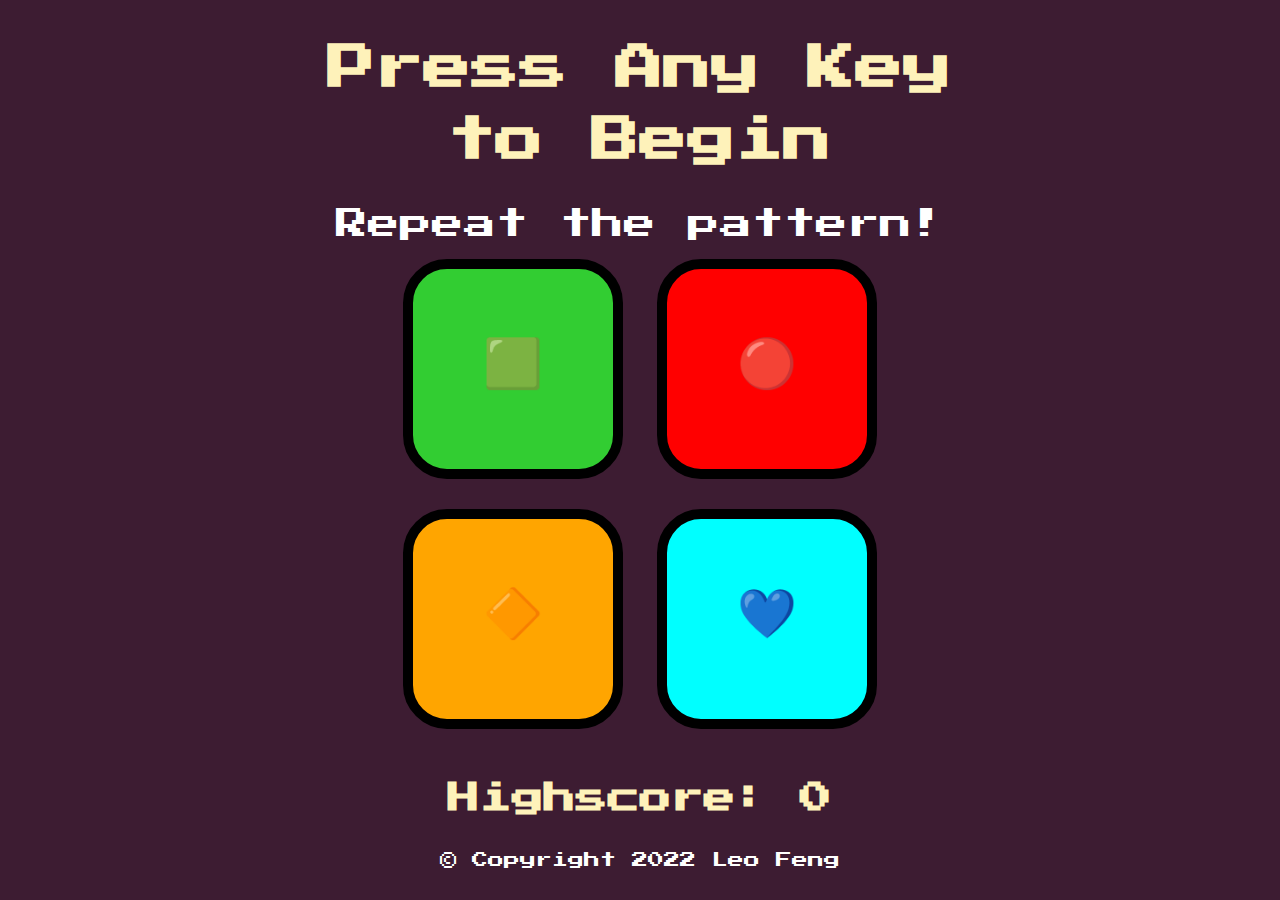
<file: Copycat/index.html>
<!DOCTYPE html>
<html lang="en" dir="ltr">

<head>
  <meta charset="utf-8">
  <title>Copycat</title>
  <link rel="stylesheet" href="styles.css">
  <link href="https://fonts.googleapis.com/css?family=Press+Start+2P" rel="stylesheet">
</head>

<body>
  <h1 id="level-title">Press Any Key <br> to Begin</h1>
  <div class="form-check">
    <label class="option">
      Repeat the pattern!
    </label>
  </div>

  <div class="container">
    <div lass="row">

      <div type="button" id="lime" class="btn lime">
        <p class="icon">🟩</p>
      </div>

      <div type="button" id="red" class="btn red">
        <p class="icon">🔴</p>
      </div>
    </div>

    <div class="row">

      <div type="button" id="orange" class="btn orange">
        <p class="icon">🔶</p>
      </div>
      <div type="button" id="cyan" class="btn cyan">
        <p class="icon">💙</p>
      </div>

    </div>

  </div>

  <h1 id="score">Highscore: </h1>

  <footer>
    <p class="copyright">
      © Copyright 2022 Leo Feng
    </p>
  </footer>

  <script src="https://ajax.googleapis.com/ajax/libs/jquery/3.5.1/jquery.min.js"></script>
  <script src="game.js" charset="utf-8"></script>
</body>

</html>
</file>
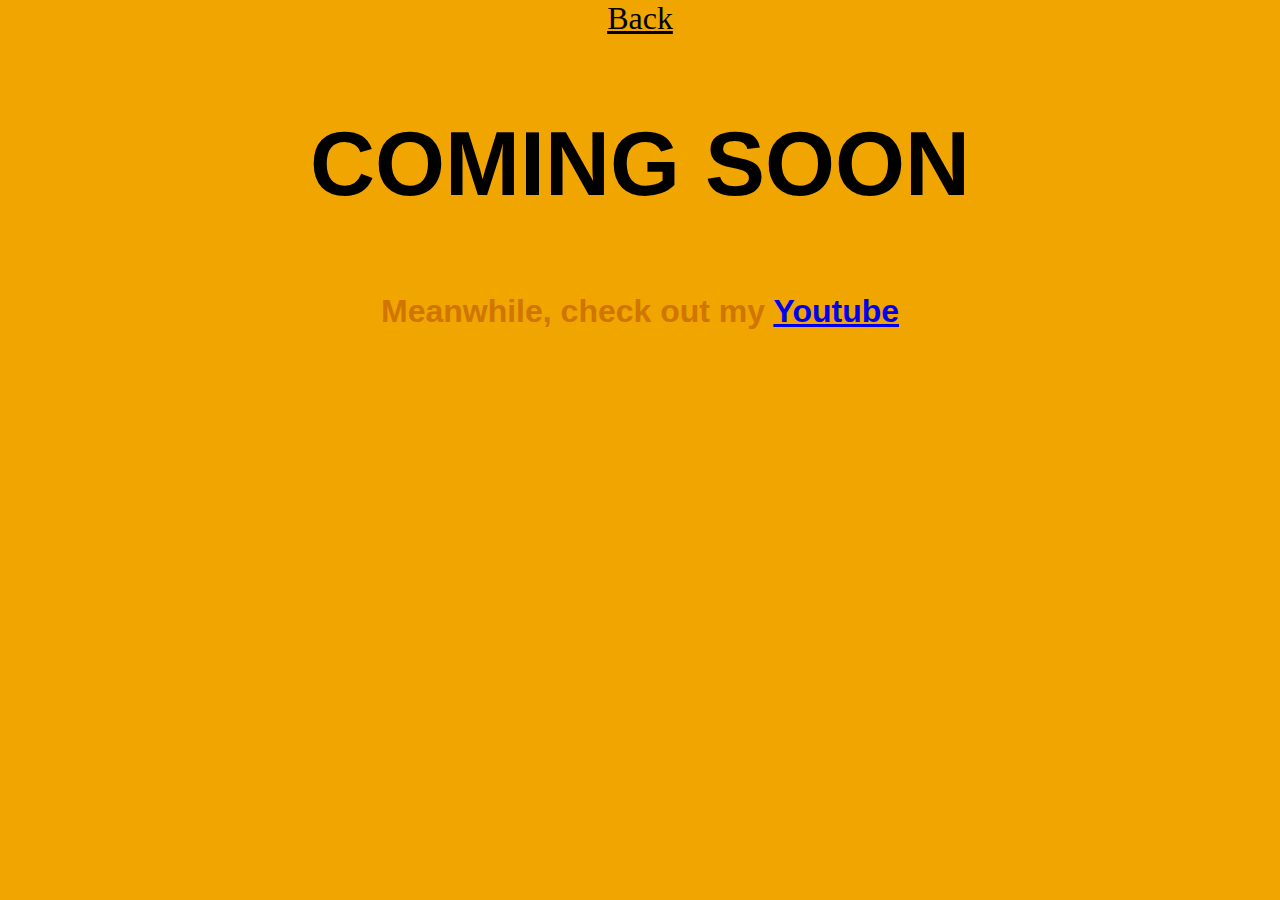
<file: music.html>
<!DOCTYPE html>
<html lang="en" dir="ltr">
  <head>
    <meta charset="utf-8">
    <title>My Music 🎵</title>
    <link rel="stylesheet" href="css/style.css">
  </head>
  <body>
    <div class="music-page-container">
      <a class="link" href="index.html">Back</a>
      <h1>COMING SOON</h1>
      <h3>Meanwhile, check out my <a href="https://www.youtube.com/@lfeng1008/videos">Youtube</a></h3>
    </div>
  </body>
</html>
</file>
<file: Copycat/styles.css>
body {
  text-align: center;
  background-color: #3d1c32;
}

#level-title {
  font-family: 'Press Start 2P', cursive;
  font-size: 3rem;
  line-height: 1.5;
  margin: 5%%;
  color: #FEF2BA;
}

#score {
  font-family: 'Press Start 2P', cursive;
  font-size: 2rem;
  margin: 3% 5% 3%;
  color: #FEF2BA;
}

.container {
  display: block;
  width: 50%;
  margin: auto;

}

.btn {
  margin: 15px;
  display: inline-block;
  height: 200px;
  width: 200px;
  border: 10px solid black;
  border-radius: 20%;
}

.game-over {
  background-color: pink;
  opacity: 0.8;
}

.red {
  background-color: red;
}

.lime {
  background-color: limegreen;
}

.cyan {
  background-color: cyan;
}

.orange {
  background-color: orange;
}

.icon {
  font-size: 300%;
  position: relative;
  top: 18px;
}

.pressed {
  box-shadow: 0 0 20px white;
  background-color: grey;
}

.copyright {
  color: #FFF;
  font-family: 'Press Start 2P', cursive;
  font-size: 100%;
}

.option {
  color: #FFF;
  font-family: 'Press Start 2P', cursive;
  font-size: 200%;
}

.radio {
  bottom: 10px;
  right: 10px;
  position: relative;
}
</file>
<file: css/style.css>
/* tags */
body {
    font-family: 'Audiowide', cursive;
    font-size: 200%;
    text-align: center;
}

p {
  font-family: 'Noto Sans', sans-serif;
  line-height: 1.5;
}

h1 {
  font-family: 'Sarpanch', sans-serif;
  font-size: 5.625rem;
  line-height: 1.5;
}

h2, h3, h4, h5, h6 {
  font-family: 'Noto Sans', sans-serif;
}

h2 {
  color: #f0a500;
  font-size: 3rem;
}

h3 {
  color: #cf7500;
  font-size: 2rem;
}

hr {
  border-color: #d0e8f2;
  border-style: dotted none none none;
  border-width: 12px;
  margin: 100px auto 100px auto;
  width: 5%;
}

/* classes */
.navfont {
  font-family: 'Audiowide', cursive;
  font-size: gogog100%;
}

.title {
  color: #f4f4f4;
  position: relative;
  top: 250px;
  z-index: 3;
}

.topContainer {
  background-color: #fa9722;
  margin: auto -15px;
}

.middleContainer {
  background-color: #f4f4f4;
  margin: auto -15px;
  padding-bottom: 50px;
}

.bottomContainer {
  background-color: #fa9722;
  padding-top: 50px;
  padding-bottom: 5px;
  margin: auto -15px;
  margin-bottom: -35px;
}

.underline {
  text-decoration: underline;
}

.link {
  color: #000000;
}

.link:hover {
  color: #f4f4f4;
}

.link-dark {
  color: #ffc107;
}

.link:hover {
  color: #fa9722;
}

.bg-image {
  position: relative;
  width: 100%;
  z-index: 1;
}

.link {
  z-index: 3;
}

.p {
  font-family: 'Audiowide', cursive;
  font-size: 2.8125rem;
  position: relative;
  top: 250px;
  z-index: 3;
}

.difference {
  font-size: 3rem;
  text-decoration: underline;
}

.comp-icon {
  float: left;
  margin-right: 30px;
  width: 35%;
}

.comm-icon {
  float: right;
  margin-left: 30px;
  width: 35%;
}

.footer-link {
  color: #f4f4f4;
  margin: auto 25px auto 25px;
  text-decoration: none;
}

.footer-link:hover {
  color: #d0e8f2;
  text-decoration: underline;
}

.copyright {
  color: #f4f4f4;
  font-size: 75%;
}

.intro-text {
  margin: auto;
  width: 45%;
}

.contact-me {
  padding-top: 3%;
}

.contact-message {
  margin: 30px auto 50px;
  width: 45%;
}

.music-page-container {
  background: #f0a500;
  height: 100%;
  left: 0;
  margin: 0;
  padding: 0;
  position: fixed;
  top: 0;
  width: 100%;
}

.navbar-brand {
  font-size: 125%;
  padding-left: 50px;
}

.nav-item {
  padding: 0 30px;
}

.nav-link {
  font-size: 75%;
}

.skills {
  background-color: #fa9722;
  padding: 7% 4% 1%;
}

.skills-title {
  color: #000;
  font-size: 4rem;
  margin-bottom: 4rem;
}

.skills-heading {
  color: #fff;
  font-weight: bolder;
}

.skills-description {
  color: #f4f4f4;
  font-weight: lighter;
}

.games {
  background-color: #fa9722;
  padding: 7%;
}

.small-projects {
  background-color: #f4f4f4;
  padding: 7%;
}

.fas, .far {
  color: #d0e8f2;
  margin-bottom: 3rem;
}

.fas:hover, .far:hover {
  color: #cf7500;
}

.project-header {
  padding: 4%;
  font-family: 'Audiowide', cursive;
  font-size: 4rem;
}

.caption {
  color: #cf7500;
  margin-bottom: 3%;
}

.project-image {
  border-radius: 10%;
  margin: 25px;
  width: 50%;
}

.logo-image {
  width: 15rem;
  margin: 15px 100px 50px;
}

.logo-image:hover {
  opacity: 75%;
}

.carousel-caption {
  background-color: #000;
  opacity: 50%;
}

.carousel-control-prev-icon, .carousel-control-next-icon {
  background-color: #f0a500;
  height: 100%;
  width: 100%;
}

.contact-btn {
  margin-bottom: 0;
}

.demo-vid {
  margin-top: 5%;
  padding: 3%;
}

.project-demo {
  width: 100%;
}

.flicker-demo {
  width: 75%;
}
/* ids */
#profilepic {
  border: 10px solid #cf7500;
  border-radius: 100%;
  height: 400px;
  margin-bottom: 50px;
  margin-top: 25px;
  object-fit: cover;
  width: 400px;
}

#projects {
  padding: 5% 20%;
  background-color: #f4f4f4;
}

.flicker {
  background-color: #fa9722;
  padding: 5%;
  margin-bottom: -55px;
}

/* Media Queries */
@media (max-width: 590px) {
  h1 {
    color: #f4f4f4;
    font-family: 'Sarpanch', sans-serif;
    font-size: 2.4rem;
    line-height: 1.25;
  }

  .p {
    font-family: 'Audiowide', cursive;
    font-size: 1.25rem;
    top: 55px;
    z-index: 3;
  }

  .title {
    top: 60px;
    z-index: 3;
  }

  .topContainer {
    background-color: #fa9722;
    margin: auto -15px;
    padding-top: 150px;
  }


  .carousel-caption {
    background-color: #000;
    size: 50%;
    opacity: 50%;
  }
}

@media (max-width: 950px) and (min-width: 590px){
  h1 {
    color: #f4f4f4;
    font-family: 'Sarpanch', sans-serif;
    font-size: 2.9rem;
    line-height: 1.25;
  }

  h2 {
    font-size: 100%;
  }

  .p {
    font-family: 'Audiowide', cursive;
    font-size: 1.65rem;
    top: 95px;
    z-index: 3;
  }

  .title {
    top: 90px;
    z-index: 3;
  }

  .topContainer {
    background-color: #fa9722;
    margin: auto -15px;
    padding-top: 200px;
  }
  .carousel-caption {
    background-color: #000;
    opacity: 50%;
    font-size: 30%;
  }
}
=======
/* tags */
body {
    font-family: 'Audiowide', cursive;
    font-size: 200%;
    text-align: center;
}

p {
  font-family: 'Noto Sans', sans-serif;
  line-height: 1.5;
}

h1 {
  font-family: 'Sarpanch', sans-serif;
  font-size: 5.625rem;
  line-height: 1.5;
}

h2, h3, h4, h5, h6 {
  font-family: 'Noto Sans', sans-serif;
}

h2 {
  color: #f0a500;
  font-size: 3rem;
}

h3 {
  color: #cf7500;
  font-size: 2rem;
}

hr {
  border-color: #d0e8f2;
  border-style: dotted none none none;
  border-width: 12px;
  margin: 100px auto 100px auto;
  width: 5%;
}

/* classes */
.navfont {
  font-family: 'Audiowide', cursive;
  font-size: gogog100%;
}

.title {
  color: #f4f4f4;
  position: relative;
  top: 250px;
  z-index: 3;
}

.topContainer {
  background-color: #fa9722;
  margin: auto -15px;
}

.middleContainer {
  background-color: #f4f4f4;
  margin: auto -15px;
  padding-bottom: 50px;
}

.bottomContainer {
  background-color: #fa9722;
  padding-top: 50px;
  padding-bottom: 5px;
  margin: auto -15px;
  margin-bottom: -35px;
}

.underline {
  text-decoration: underline;
}

.link {
  color: #000000;
}

.link:hover {
  color: #f4f4f4;
}

.bg-image {
  position: relative;
  width: 100%;
  z-index: 1;
}

.link {
  z-index: 3;
}

.p {
  font-family: 'Audiowide', cursive;
  font-size: 2.8125rem;
  position: relative;
  top: 250px;
  z-index: 3;
}

.difference {
  font-size: 3rem;
  text-decoration: underline;
}

.comp-icon {
  float: left;
  margin-right: 30px;
  width: 35%;
}

.comm-icon {
  float: right;
  margin-left: 30px;
  width: 35%;
}

.footer-link {
  color: #f4f4f4;
  margin: auto 25px auto 25px;
  text-decoration: none;
}

.footer-link:hover {
  color: #d0e8f2;
  text-decoration: underline;
}

.copyright {
  color: #f4f4f4;
  font-size: 75%;
}

.intro-text {
  margin: auto;
  width: 45%;
}

.contact-me {
  padding-top: 3%;
}

.contact-message {
  margin: 30px auto 50px;
  width: 45%;
}

.music-page-container {
  background: #f0a500;
  height: 100%;
  left: 0;
  margin: 0;
  padding: 0;
  position: fixed;
  top: 0;
  width: 100%;
}

.navbar-brand {
  font-size: 125%;
  padding-left: 50px;
}

.nav-item {
  padding: 0 30px;
}

.nav-link {
  font-size: 75%;
}

.skills {
  background-color: #fa9722;
  padding: 7% 4% 1%;
}

.skills-title {
  color: #000;
  font-size: 4rem;
  margin-bottom: 4rem;
}

.skills-heading {
  color: #fff;
  font-weight: bolder;
}

.skills-heading-dark {
  color: #cf7500;
  font-weight: bolder;
}

.skills-description {
  color: #f4f4f4;
  font-weight: lighter;
}

.skills-description-dark {
  color: #000;
  font-weight: lighter;
}

.fas, .far {
  color: #d0e8f2;
  margin-bottom: 3rem;
}

.fas:hover, .far:hover {
  color: #cf7500;
}

.project-header {
  padding: 4%;
  font-family: 'Audiowide', cursive;
  font-size: 4rem;
}

.project-header-light {
  color: #f4f4f4;
  padding: 4%;
  font-family: 'Audiowide', cursive;
  font-size: 4rem;
}
.caption {
  color: #cf7500;
  margin-bottom: 3%;
}

.caption-light {
  color: #f4f4f4;
  margin-bottom: 3%;
}

.project-image {
  border-radius: 10%;
  margin: 25px;
  width: 50%;
}

.logo-image {
  width: 15rem;
  margin: 15px 100px 50px;
}

.logo-image:hover {
  opacity: 75%;
}

.carousel-caption {
  background-color: #000;
  opacity: 50%;
}

.carousel-control-prev-icon, .carousel-control-next-icon {
  background-color: #f0a500;
  height: 100%;
  width: 100%;
}

.contact-btn {
  margin-bottom: 0;
}

.demo-vid {
  margin-top: 5%;
  padding: 3%;
}

.flicker-demo {
  width: 75%;
}
/* ids */
#profilepic {
  border: 10px solid #cf7500;
  border-radius: 100%;
  height: 400px;
  margin-bottom: 30px;
  margin-top: 25px;
  object-fit: contain;
  width: 400px;
}

#logos {
  background-color: #fa9722;
  padding: 5%;
  margin-bottom: -55px;
}

/* Media Queries */
@media (max-width: 590px) {
  h1 {
    color: #f4f4f4;
    font-family: 'Sarpanch', sans-serif;
    font-size: 2.4rem;
    line-height: 1.25;
  }

  .p {
    font-family: 'Audiowide', cursive;
    font-size: 1.25rem;
    top: 55px;
    z-index: 3;
  }

  .title {
    top: 60px;
    z-index: 3;
  }

  .topContainer {
    background-color: #fa9722;
    margin: auto -15px;
    padding-top: 150px;
  }


  .carousel-caption {
    background-color: #000;
    size: 50%;
    opacity: 50%;
  }
}

@media (max-width: 950px) and (min-width: 590px){
  h1 {
    color: #f4f4f4;
    font-family: 'Sarpanch', sans-serif;
    font-size: 2.9rem;
    line-height: 1.25;
  }

  h2 {
    font-size: 100%;
  }

  .p {
    font-family: 'Audiowide', cursive;
    font-size: 1.65rem;
    top: 95px;
    z-index: 3;
  }

  .title {
    top: 90px;
    z-index: 3;
  }

  .topContainer {
    background-color: #fa9722;
    margin: auto -15px;
    padding-top: 200px;
  }
  .carousel-caption {
    background-color: #000;
    opacity: 50%;
    font-size: 30%;
  }
}
>>>>>>> f3b131bcc3205122fdadafcd47e8db410b031cec
</file>
